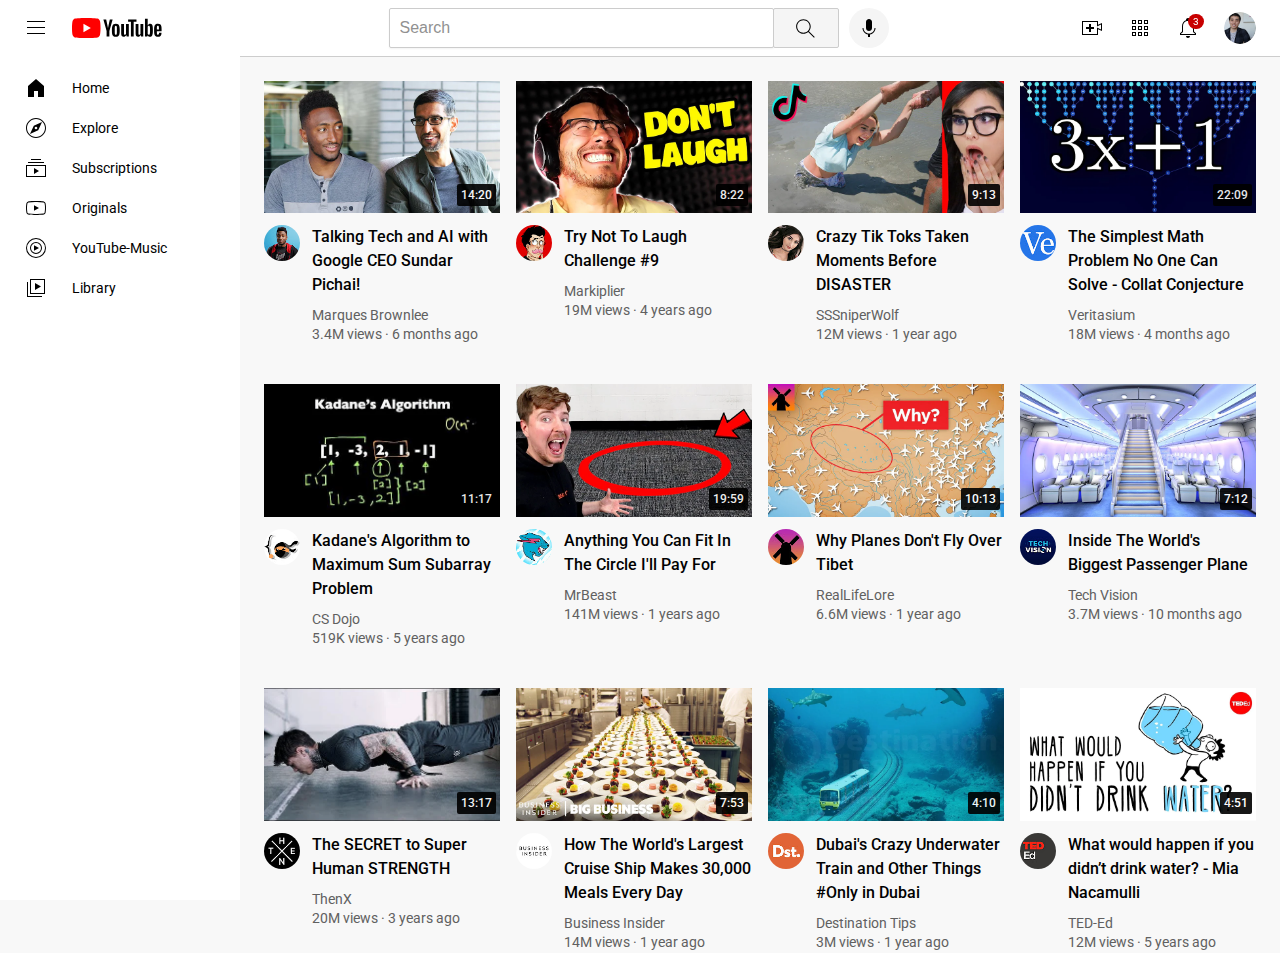
<file: index.html>
<!DOCTYPE html>
<html>
    <head>
        
        <title>
            Youtube.Com Clone
        </title>

        <link rel="preconnect" href="https://fonts.googleapis.com">
        <link rel="preconnect" href="https://fonts.gstatic.com" crossorigin>
        <link href="https://fonts.googleapis.com/css2?family=Roboto:wght@400;500;700&display=swap" rel="stylesheet">
        
        <link rel="stylesheet" href="styles/general.css">
        <link rel="stylesheet" href="styles/header.css">
        <link rel="stylesheet" href="styles/sidebar.css">
        <link rel="stylesheet" href="styles/video.css">


    </head>
    <body>

        <header class="header">
           
            <div class="left-section">
                <img class="hamburger-menu" src="images/icons/hamburger-menu.svg">
                <img class="youtube-logo" src="images/icons/youtube-logo.svg">
            </div>
           
            <div class="middle-section">
                <input class="search-bar" type="text" placeholder="Search" >
                <button class="search-button">
                    <img class="search-icon" src="images/icons/search.svg">
                    <div class="tooltip">
                        Search
                    </div>
                </button>
                <button class="voice-search-button">
                    <img class="voice-search-icon" src="images/icons/voice-search-icon.svg">
                    <div class="tooltip">
                        Search with your voice
                    </div>
                </button>               
            </div>
           
            <div class="right-section">
                <div class="upload-icon-container">
                    <img class="upload-icon" src="images/icons/upload.svg">
                    <div class="tooltip">
                        Create
                    </div>
                </div>
                <div class="youtube-apps-icon-container">
                    <img class="youtube-apps-icon" src="images/icons/youtube-apps.svg">
                    <div class="tooltip">
                        YouTube apps
                    </div>
                </div>              
                
                <div class="notifications-icon-container">
                    <img class="notifications-icon" src="images/icons/notifications.svg">
                    <div class="notifications-number">
                        3
                    </div>
                    <div class="tooltip">
                        Notifications
                    </div>
                </div> 
                <img class="my-channel-picture" src="images/channels/my-channel.jpeg">
            </div>

        </header>
        
       <nav class="sidebar">
            <div class="sidebar-link">
                <img src="images/icons/home.svg">
                <div>
                    Home
                </div>
            </div>
            <div class="sidebar-link">
                <img src="images/icons/explore.svg">
                <div>
                    Explore
                </div>
            </div>
            <div class="sidebar-link">
                <img src="images/icons/subscriptions.svg">
                <div>
                    Subscriptions
                </div>
            </div>
            <div class="sidebar-link">
                <img src="images/icons/originals.svg">
                <div>
                    Originals
                </div>
            </div>
            <div class="sidebar-link">
                <img src="images/icons/youtube-music.svg">
                <div>
                    YouTube-Music
                </div>
            </div>
            <div class="sidebar-link">
                <img src="images/icons/library.svg">
                <div>
                    Library
                </div>
            </div>
        </nav>

        <main>
            <section class="video-grid">
           
                <div class="video-preview">
                    <div class="thumbnail-row">
                        <a href="https://www.youtube.com/watch?v=n2RNcPRtAiY" class="video-title-link">
                            <img class="thumbnail" src="images/thumbnails/thumbnail-1.webp">
                        </a>                  
                        <div class="video-time">
                            14:20
                        </div>
                    </div>
                    <div class="video-details">
                        <div class="channel-picture">
                            <a href="https://www.youtube.com/c/mkbhd">
                                <img class="profile-picture" src="images/channels/channel-1.jpeg">
                            </a>
                            <div class="channel-tooltip">
                                <img class="channel-tooltip-picture" src="images/channels/channel-1.jpeg">
                                <div>
                                    <p class="channel-tooltip-name">
                                        Marques Brownlee 
                                    </p>
                                    <p class="channel-tooltip-stats">
                                        19.5M subscribers
                                    </p>
                                </div>
                            </div>
                        </div>
                        <div class="video-info">
                            <a href="https://www.youtube.com/watch?v=n2RNcPRtAiY" class="video-title-link">
                                <p class="video-title">
                                    Talking Tech and AI with Google CEO Sundar Pichai!
                                </p>
                            </a>
                            <a href="https://www.youtube.com/c/mkbhd" class="video-title-link">
                                <p class="video-creator">
                                    Marques Brownlee 
                                </p>
                            </a>  
                            <p class="video-stats">
                                3.4M views &middot; 6 months ago
                            </p> 
                        </div>
                    </diV>
                </div>  
                
                <div class="video-preview">
                    <div class="thumbnail-row">
                        <a href="https://www.youtube.com/watch?v=mP0RAo9SKZk" class="video-title-link">
                            <img class="thumbnail" src="images/thumbnails/thumbnail-2.webp">
                        </a>           
                        <div class="video-time">
                            8:22
                        </div>
                    </div>
                    <div class="video-details">
                        <div class="channel-picture">
                            <a href="https://www.youtube.com/c/markiplier">
                                <img class="profile-picture" src="images/channels/channel-2.jpeg">
                            </a>
                            <div class="channel-tooltip">
                                <img class="channel-tooltip-picture" src="images/channels/channel-2.jpeg">
                                <div>
                                    <p class="channel-tooltip-name">
                                        Markiplier 
                                    </p>
                                    <p class="channel-tooltip-stats">
                                        37M subscribers
                                    </p>
                                </div>
                            </div>
                        </div>
                        <div class="video-info">
                            <a href="https://www.youtube.com/watch?v=mP0RAo9SKZk" class="video-title-link">
                                <p class="video-title">
                                    Try Not To Laugh Challenge #9
                                </p>
                            </a>  
                            <a href="https://www.youtube.com/c/markiplier" class="video-title-link">
                                <p class="video-creator">
                                    Markiplier 
                                </p>
                            </a>                      
                            <p class="video-stats">
                                19M views &middot; 4 years ago
                            </p> 
                        </div>
                    </div> 
                </div>
    
                <div class="video-preview">
                    <div class="thumbnail-row">
                        <a href="https://www.youtube.com/watch?v=FgjPQQeTh1w" class="video-title-link">
                            <img class="thumbnail" src="images/thumbnails/thumbnail-3.webp">
                        </a>
                        <div class="video-time">
                            9:13
                        </div>
                    </div>  
                    <div class="video-details">
                        <div class="channel-picture">
                            <a href="https://www.youtube.com/user/SSSniperWolf">
                                <img class="profile-picture" src="images/channels/channel-3.jpeg">
                            </a>
                            <div class="channel-tooltip">
                                <img class="channel-tooltip-picture" src="images/channels/channel-3.jpeg">
                                <div>
                                    <p class="channel-tooltip-name">
                                        SSSniperWolf 
                                    </p>
                                    <p class="channel-tooltip-stats">
                                        34.6M subscribers
                                    </p>
                                </div>
                            </div>
                        </div>
                        <div class="video-info">
                            <a href="https://www.youtube.com/watch?v=FgjPQQeTh1w" class="video-title-link">
                                <p class="video-title">
                                    Crazy Tik Toks Taken Moments Before DISASTER 
                                </p>
                            </a>     
                            <a href="https://www.youtube.com/user/SSSniperWolf" class="video-title-link">
                                <p class="video-creator">
                                    SSSniperWolf
                                </p>
                            </a>                    
                            <p class="video-stats">
                                12M views &middot; 1 year ago
                            </p> 
                        </div>
                    </diV>
                </div>  
                
                <div class="video-preview">
                    <div class="thumbnail-row">
                        <a href="https://www.youtube.com/watch?v=094y1Z2wpJg" class="video-title-link">
                        <img class="thumbnail" src="images/thumbnails/thumbnail-4.webp">
                        </a>
                        <div class="video-time">
                            22:09
                        </div>
                    </div>
                    <div class="video-details">
                        <div class="channel-picture">
                            <a href="https://www.youtube.com/c/veritasium">
                            <img class="profile-picture" src="images/channels/channel-4.jpeg">
                            </a>
                            <div class="channel-tooltip">
                                <img class="channel-tooltip-picture" src="images/channels/channel-4.jpeg">
                                <div>
                                    <p class="channel-tooltip-name">
                                        Veritasium 
                                    </p>
                                    <p class="channel-tooltip-stats">
                                        16.1M subscribers
                                    </p>
                                </div>
                            </div>
                        </div>
                        <div class="video-info">
                            <a href="https://www.youtube.com/watch?v=094y1Z2wpJg" class="video-title-link">
                                <p class="video-title">
                                    The Simplest Math Problem No One Can Solve - Collat Conjecture
                                </p>
                            </a>  
                            <a href="https://www.youtube.com/c/veritasium" class="video-title-link">
                                <p class="video-creator">
                                    Veritasium 
                                </p>
                            </a>                      
                            <p class="video-stats">
                                18M views &middot; 4 months ago
                            </p> 
                        </div>
                    </div> 
                </div>
    
                <div class="video-preview">
                    <div class="thumbnail-row">
                        <a href="https://www.youtube.com/watch?v=86CQq3pKSUw" class="video-title-link">
                            <img class="thumbnail" src="images/thumbnails/thumbnail-5.webp">  
                        </a>   
                        <div class="video-time">
                            11:17
                        </div>
                    </div>
                    <div class="video-details">
                        <div class="channel-picture">
                            <a href="https://www.youtube.com/c/CSDojo">
                            <img class="profile-picture" src="images/channels/channel-5.jpeg">
                            </a>
                            <div class="channel-tooltip">
                                <img class="channel-tooltip-picture" src="images/channels/channel-5.jpeg">
                                <div>
                                    <p class="channel-tooltip-name">
                                        CS Dojo 
                                    </p>
                                    <p class="channel-tooltip-stats">
                                        1.94M subscribers
                                    </p>
                                </div>
                            </div>
                        </div>
                        <div class="video-info">
                            <a href="https://www.youtube.com/watch?v=86CQq3pKSUw" class="video-title-link">
                                <p class="video-title">
                                    Kadane's Algorithm to Maximum Sum Subarray Problem
                                </p>
                            </a> 
                            <a href="https://www.youtube.com/c/CSDojo" class="video-title-link">
                                <p class="video-creator">
                                    CS Dojo 
                                </p>
                            </a>                          
                            <p class="video-stats">
                                519K views &middot; 5 years ago
                            </p> 
                        </div>
                    </diV>
                </div>  
                
                <div class="video-preview">
                    <div class="thumbnail-row">
                        <a href="https://www.youtube.com/watch?v=yXWw0_UfSFg" class="video-title-link">
                            <img class="thumbnail" src="images/thumbnails/thumbnail-6.webp">
                        </a>            
                        <div class="video-time">
                            19:59
                        </div>
                    </div>
                    <div class="video-details">
                        <div class="channel-picture">
                            <a href="https://www.youtube.com/channel/UCX6OQ3DkcsbYNE6H8uQQuVA">
                            <img class="profile-picture" src="images/channels/channel-6.jpeg">
                            </a>
                            <div class="channel-tooltip">
                                <img class="channel-tooltip-picture" src="images/channels/channel-6.jpeg">
                                <div>
                                    <p class="channel-tooltip-name">
                                        MrBeast
                                    </p>
                                    <p class="channel-tooltip-stats">
                                        316M subscribers
                                    </p>
                                </div>
                            </div>
                        </div>
                        <div class="video-info">
                            <a href="https://www.youtube.com/watch?v=yXWw0_UfSFg" class="video-title-link">
                                <p class="video-title">
                                    Anything You Can Fit In The Circle I'll Pay For
                                </p>
                            </a>   
                            <a href="https://www.youtube.com/channel/UCX6OQ3DkcsbYNE6H8uQQuVA" class="video-title-link">
                                <p class="video-creator">
                                    MrBeast 
                                </p>
                            </a>                      
                            <p class="video-stats">
                                141M views &middot; 1 years ago
                            </p> 
                        </div>
                    </div> 
                </div>

                <div class="video-preview">
                    <div class="thumbnail-row">
                        <a href="https://www.youtube.com/watch?v=fNVa1qMbF9Y">
                            <img class="thumbnail" src="images/thumbnails/thumbnail-7.webp">
                        </a>
                        <div class="video-time">
                            10:13
                        </div>
                    </div>
                    <div class="video-details">
                        <div class="channel-picture">
                            <a href="https://www.youtube.com/channel/UCP5tjEmvPItGyLhmjdwP7Ww">
                                <img class="profile-picture" src="images/channels/channel-7.jpeg">
                            </a>
                            <div class="channel-tooltip">
                                <img class="channel-tooltip-picture" src="images/channels/channel-7.jpeg">
                                <div>
                                    <p class="channel-tooltip-name">
                                        RealLifeLore
                                    </p>
                                    <p class="channel-tooltip-stats">
                                        7.58M subscribers
                                    </p>
                                </div>
                            </div>
                        </div>
                        <div class="video-info">
                            <a class="video-title-link" href="https://www.youtube.com/watch?v=fNVa1qMbF9Y">
                                <p class="video-title">
                                    Why Planes Don't Fly Over Tibet
                                </p>
                            </a>
                            <a class="video-title-link" href="https://www.youtube.com/channel/UCP5tjEmvPItGyLhmjdwP7Ww">
                                <div class="video-creator">
                                    RealLifeLore
                                </div>
                            </a> 
                            <div class="video-stats">
                                6.6M views &middot; 1 year ago 
                            </div>
                        </div>
                    </div>
                </div>

                <div class="video-preview">
                    <div class="thumbnail-row">
                        <a href="https://www.youtube.com/watch?v=lFm4EM1juls" class="video-title-link">
                            <img class="thumbnail" src="images/thumbnails/thumbnail-8.webp">
                        </a>                  
                        <div class="video-time">
                            7:12
                        </div>
                    </div>
                    <div class="video-details">
                        <div class="channel-picture">
                            <a href="https://www.youtube.com/channel/UCHAK6CyegY22Zj2GWrcaIxg">
                                <img class="profile-picture" src="images/channels/channel-8.jpeg">
                            </a>
                            <div class="channel-tooltip">
                                <img class="channel-tooltip-picture" src="images/channels/channel-8.jpeg">
                                <div>
                                    <p class="channel-tooltip-name">
                                        Tech Vision 
                                    </p>
                                    <p class="channel-tooltip-stats">
                                        838K subscribers
                                    </p>
                                </div>
                            </div>
                        </div>
                        <div class="video-info">
                            <a href="https://www.youtube.com/watch?v=lFm4EM1juls" class="video-title-link">
                                <p class="video-title">
                                    Inside The World's Biggest Passenger Plane
                                </p>
                            </a>
                            <a href="https://www.youtube.com/channel/UCHAK6CyegY22Zj2GWrcaIxg" class="video-title-link">
                                <p class="video-creator">
                                    Tech Vision 
                                </p>
                            </a>
                            <p class="video-stats">
                                3.7M views &middot; 10 months ago
                            </p> 
                        </div>
                    </diV>
                </div>  

                <div class="video-preview">
                    <div class="thumbnail-row">
                        <a href="https://www.youtube.com/watch?v=ixmxOlcrlUc" class="video-title-link">
                            <img class="thumbnail" src="images/thumbnails/thumbnail-9.webp">
                        </a>                  
                        <div class="video-time">
                            13:17
                        </div>
                    </div>
                    <div class="video-details">
                        <div class="channel-picture">
                            <a href="https://www.youtube.com/c/OFFICIALTHENXSTUDIOS">
                                <img class="profile-picture" src="images/channels/channel-9.jpeg">
                            </a>
                            <div class="channel-tooltip">
                                <img class="channel-tooltip-picture" src="images/channels/channel-9.jpeg">
                                <div>
                                    <p class="channel-tooltip-name">
                                        ThenX 
                                    </p>
                                    <p class="channel-tooltip-stats">
                                        19.5M subscribers
                                    </p>
                                </div>
                            </div>
                        </div>
                        <div class="video-info">
                            <a href="https://www.youtube.com/watch?v=ixmxOlcrlUc" class="video-title-link">
                                <p class="video-title">
                                    The SECRET to Super Human STRENGTH
                                </p>
                            </a>
                            <a href="https://www.youtube.com/c/OFFICIALTHENXSTUDIOS" class="video-title-link">
                                <p class="video-creator">
                                    ThenX 
                                </p>
                            </a>
                            <p class="video-stats">
                                20M views &middot; 3 years ago
                            </p> 
                        </div>
                    </diV>
                </div>  

                <div class="video-preview">
                    <div class="thumbnail-row">
                        <a href="https://www.youtube.com/watch?v=R2vXbFp5C9o" class="video-title-link">
                            <img class="thumbnail" src="images/thumbnails/thumbnail-10.webp">
                        </a>                  
                        <div class="video-time">
                            7:53
                        </div>
                    </div>
                    <div class="video-details">
                        <div class="channel-picture">
                            <a href="https://www.youtube.com/user/businessinsider">
                                <img class="profile-picture" src="images/channels/channel-10.jpeg">
                            </a>
                            <div class="channel-tooltip">
                                <img class="channel-tooltip-picture" src="images/channels/channel-10.jpeg">
                                <div>
                                    <p class="channel-tooltip-name">
                                        Business Insider 
                                    </p>
                                    <p class="channel-tooltip-stats">
                                        9.54M subscribers
                                    </p>
                                </div>
                            </div>
                        </div>
                        <div class="video-info">
                            <a href="https://www.youtube.com/watch?v=R2vXbFp5C9o" class="video-title-link">
                                <p class="video-title">
                                    How The World's Largest Cruise Ship Makes 30,000 Meals Every Day
                                </p>
                            </a>
                            <a href="https://www.youtube.com/user/businessinsider" class="video-title-link">
                                <p class="video-creator">
                                    Business Insider 
                                </p>
                            </a>
                            <p class="video-stats">
                                14M views &middot; 1 year ago
                            </p> 
                        </div>
                    </diV>
                </div>  

                <div class="video-preview">
                    <div class="thumbnail-row">
                        <a href="https://www.youtube.com/watch?v=0nZuYyXET3s" class="video-title-link">
                            <img class="thumbnail" src="images/thumbnails/thumbnail-11.webp">
                        </a>                  
                        <div class="video-time">
                            4:10
                        </div>
                    </div>
                    <div class="video-details">
                        <div class="channel-picture">
                            <a href="https://www.youtube.com/c/Destinationtips">
                                <img class="profile-picture" src="images/channels/channel-11.jpeg">
                            </a>
                            <div class="channel-tooltip">
                                <img class="channel-tooltip-picture" src="images/channels/channel-11.jpeg">
                                <div>
                                    <p class="channel-tooltip-name">
                                        Destination Tips 
                                    </p>
                                    <p class="channel-tooltip-stats">
                                        282K subscribers
                                    </p>
                                </div>
                            </div>
                        </div>
                        <div class="video-info">
                            <a href="https://www.youtube.com/watch?v=0nZuYyXET3s" class="video-title-link">
                                <p class="video-title">
                                    Dubai's Crazy Underwater Train and Other Things #Only in Dubai
                                </p>
                            </a>
                            <a href="https://www.youtube.com/c/Destinationtips" class="video-title-link">
                                <p class="video-creator">
                                    Destination Tips
                                </p>
                            </a>    
                            <p class="video-stats">
                                3M views &middot; 1 year ago
                            </p> 
                        </div>
                    </diV>
                </div>  

                <div class="video-preview">
                    <div class="thumbnail-row">
                        <a href="https://www.youtube.com/watch?v=9iMGFqMmUFs" class="video-title-link">
                            <img class="thumbnail" src="images/thumbnails/thumbnail-12.webp">
                        </a>                  
                        <div class="video-time">
                            4:51
                        </div>
                    </div>
                    <div class="video-details">
                        <div class="channel-picture">
                            <a href="https://www.youtube.com/teded">
                                <img class="profile-picture" src="images/channels/channel-12.jpeg">
                            </a>
                            <div class="channel-tooltip">
                                <img class="channel-tooltip-picture" src="images/channels/channel-12.jpeg">
                                <div>
                                    <p class="channel-tooltip-name">
                                        TED-Ed 
                                    </p>
                                    <p class="channel-tooltip-stats">
                                        20.4M subscribers
                                    </p>
                                </div>
                            </div>
                        </div>
                        <div class="video-info">
                            <a href="https://www.youtube.com/watch?v=9iMGFqMmUFs" class="video-title-link">
                                <p class="video-title">
                                    What would happen if you didn’t drink water? - Mia Nacamulli
                                </p>
                            </a>
                            <a href="https://www.youtube.com/teded" class="video-title-link">
                                <p class="video-creator">
                                    TED-Ed 
                                </p>
                            </a>
                            <p class="video-stats">
                                12M views &middot; 5 years ago
                            </p> 
                        </div>
                    </diV>
                </div>  
    
            </section>
        </main>
        
    </body>
</html>
</file>
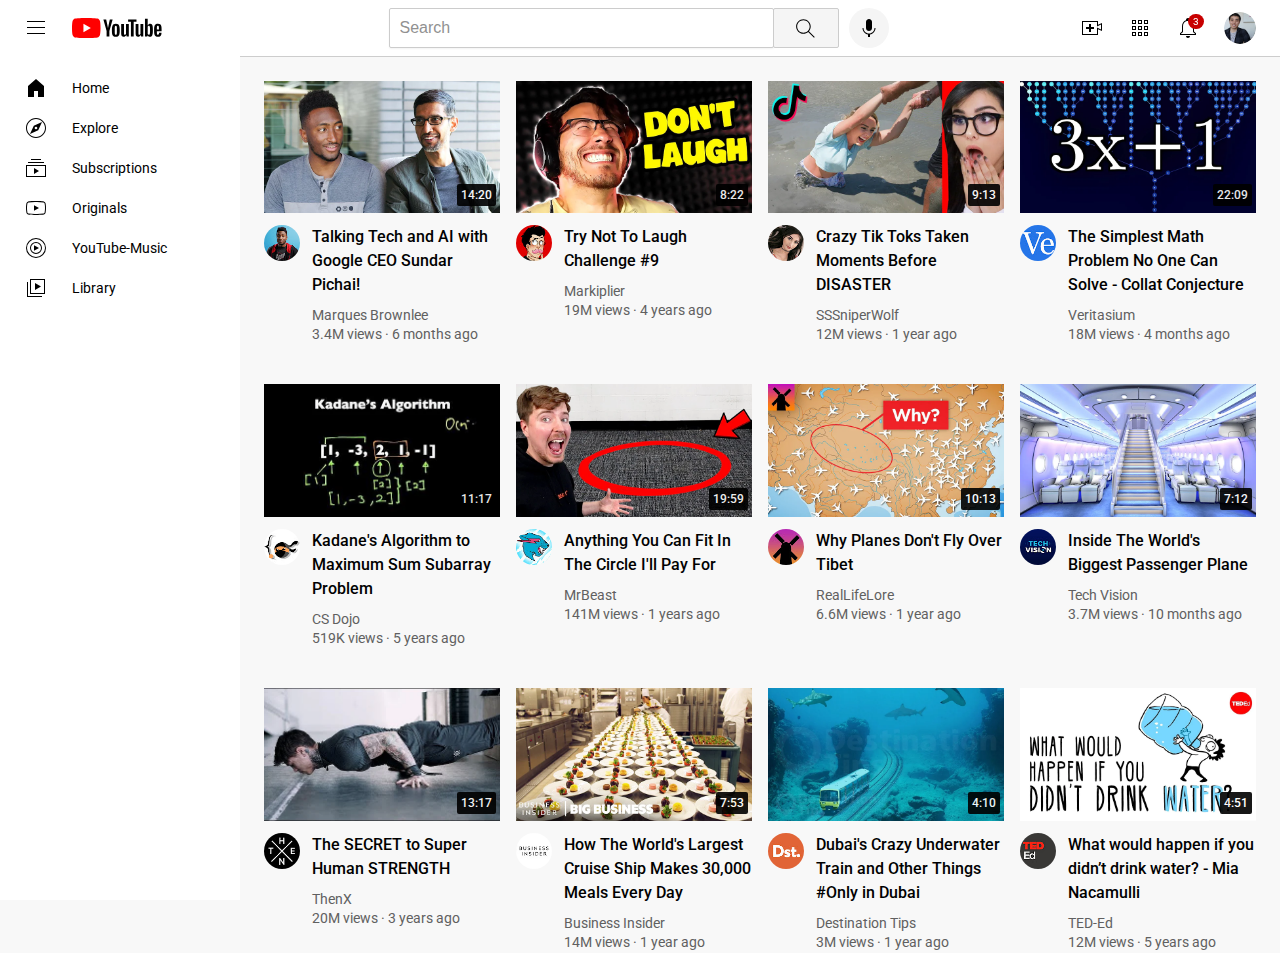
<file: Youtube.html>
<!DOCTYPE html>
<html>
    <head>
        
        <title>
            Youtube.Com Clone
        </title>

        <link rel="preconnect" href="https://fonts.googleapis.com">
        <link rel="preconnect" href="https://fonts.gstatic.com" crossorigin>
        <link href="https://fonts.googleapis.com/css2?family=Roboto:wght@400;500;700&display=swap" rel="stylesheet">
        
        <link rel="stylesheet" href="styles/general.css">
        <link rel="stylesheet" href="styles/header.css">
        <link rel="stylesheet" href="styles/sidebar.css">
        <link rel="stylesheet" href="styles/video.css">


    </head>
    <body>

        <header class="header">
           
            <div class="left-section">
                <img class="hamburger-menu" src="images/icons/hamburger-menu.svg">
                <img class="youtube-logo" src="images/icons/youtube-logo.svg">
            </div>
           
            <div class="middle-section">
                <input class="search-bar" type="text" placeholder="Search" >
                <button class="search-button">
                    <img class="search-icon" src="images/icons/search.svg">
                    <div class="tooltip">
                        Search
                    </div>
                </button>
                <button class="voice-search-button">
                    <img class="voice-search-icon" src="images/icons/voice-search-icon.svg">
                    <div class="tooltip">
                        Search with your voice
                    </div>
                </button>               
            </div>
           
            <div class="right-section">
                <div class="upload-icon-container">
                    <img class="upload-icon" src="images/icons/upload.svg">
                    <div class="tooltip">
                        Create
                    </div>
                </div>
                <div class="youtube-apps-icon-container">
                    <img class="youtube-apps-icon" src="images/icons/youtube-apps.svg">
                    <div class="tooltip">
                        YouTube apps
                    </div>
                </div>              
                
                <div class="notifications-icon-container">
                    <img class="notifications-icon" src="images/icons/notifications.svg">
                    <div class="notifications-number">
                        3
                    </div>
                    <div class="tooltip">
                        Notifications
                    </div>
                </div> 
                <img class="my-channel-picture" src="images/channels/my-channel.jpeg">
            </div>

        </header>
        
       <nav class="sidebar">
            <div class="sidebar-link">
                <img src="images/icons/home.svg">
                <div>
                    Home
                </div>
            </div>
            <div class="sidebar-link">
                <img src="images/icons/explore.svg">
                <div>
                    Explore
                </div>
            </div>
            <div class="sidebar-link">
                <img src="images/icons/subscriptions.svg">
                <div>
                    Subscriptions
                </div>
            </div>
            <div class="sidebar-link">
                <img src="images/icons/originals.svg">
                <div>
                    Originals
                </div>
            </div>
            <div class="sidebar-link">
                <img src="images/icons/youtube-music.svg">
                <div>
                    YouTube-Music
                </div>
            </div>
            <div class="sidebar-link">
                <img src="images/icons/library.svg">
                <div>
                    Library
                </div>
            </div>
        </nav>

        <main>
            <section class="video-grid">
           
                <div class="video-preview">
                    <div class="thumbnail-row">
                        <a href="https://www.youtube.com/watch?v=n2RNcPRtAiY" class="video-title-link">
                            <img class="thumbnail" src="images/thumbnails/thumbnail-1.webp">
                        </a>                  
                        <div class="video-time">
                            14:20
                        </div>
                    </div>
                    <div class="video-details">
                        <div class="channel-picture">
                            <a href="https://www.youtube.com/c/mkbhd">
                                <img class="profile-picture" src="images/channels/channel-1.jpeg">
                            </a>
                            <div class="channel-tooltip">
                                <img class="channel-tooltip-picture" src="images/channels/channel-1.jpeg">
                                <div>
                                    <p class="channel-tooltip-name">
                                        Marques Brownlee 
                                    </p>
                                    <p class="channel-tooltip-stats">
                                        19.5M subscribers
                                    </p>
                                </div>
                            </div>
                        </div>
                        <div class="video-info">
                            <a href="https://www.youtube.com/watch?v=n2RNcPRtAiY" class="video-title-link">
                                <p class="video-title">
                                    Talking Tech and AI with Google CEO Sundar Pichai!
                                </p>
                            </a>
                            <a href="https://www.youtube.com/c/mkbhd" class="video-title-link">
                                <p class="video-creator">
                                    Marques Brownlee 
                                </p>
                            </a>  
                            <p class="video-stats">
                                3.4M views &middot; 6 months ago
                            </p> 
                        </div>
                    </diV>
                </div>  
                
                <div class="video-preview">
                    <div class="thumbnail-row">
                        <a href="https://www.youtube.com/watch?v=mP0RAo9SKZk" class="video-title-link">
                            <img class="thumbnail" src="images/thumbnails/thumbnail-2.webp">
                        </a>           
                        <div class="video-time">
                            8:22
                        </div>
                    </div>
                    <div class="video-details">
                        <div class="channel-picture">
                            <a href="https://www.youtube.com/c/markiplier">
                                <img class="profile-picture" src="images/channels/channel-2.jpeg">
                            </a>
                            <div class="channel-tooltip">
                                <img class="channel-tooltip-picture" src="images/channels/channel-2.jpeg">
                                <div>
                                    <p class="channel-tooltip-name">
                                        Markiplier 
                                    </p>
                                    <p class="channel-tooltip-stats">
                                        37M subscribers
                                    </p>
                                </div>
                            </div>
                        </div>
                        <div class="video-info">
                            <a href="https://www.youtube.com/watch?v=mP0RAo9SKZk" class="video-title-link">
                                <p class="video-title">
                                    Try Not To Laugh Challenge #9
                                </p>
                            </a>  
                            <a href="https://www.youtube.com/c/markiplier" class="video-title-link">
                                <p class="video-creator">
                                    Markiplier 
                                </p>
                            </a>                      
                            <p class="video-stats">
                                19M views &middot; 4 years ago
                            </p> 
                        </div>
                    </div> 
                </div>
    
                <div class="video-preview">
                    <div class="thumbnail-row">
                        <a href="https://www.youtube.com/watch?v=FgjPQQeTh1w" class="video-title-link">
                            <img class="thumbnail" src="images/thumbnails/thumbnail-3.webp">
                        </a>
                        <div class="video-time">
                            9:13
                        </div>
                    </div>  
                    <div class="video-details">
                        <div class="channel-picture">
                            <a href="https://www.youtube.com/user/SSSniperWolf">
                                <img class="profile-picture" src="images/channels/channel-3.jpeg">
                            </a>
                            <div class="channel-tooltip">
                                <img class="channel-tooltip-picture" src="images/channels/channel-3.jpeg">
                                <div>
                                    <p class="channel-tooltip-name">
                                        SSSniperWolf 
                                    </p>
                                    <p class="channel-tooltip-stats">
                                        34.6M subscribers
                                    </p>
                                </div>
                            </div>
                        </div>
                        <div class="video-info">
                            <a href="https://www.youtube.com/watch?v=FgjPQQeTh1w" class="video-title-link">
                                <p class="video-title">
                                    Crazy Tik Toks Taken Moments Before DISASTER 
                                </p>
                            </a>     
                            <a href="https://www.youtube.com/user/SSSniperWolf" class="video-title-link">
                                <p class="video-creator">
                                    SSSniperWolf
                                </p>
                            </a>                    
                            <p class="video-stats">
                                12M views &middot; 1 year ago
                            </p> 
                        </div>
                    </diV>
                </div>  
                
                <div class="video-preview">
                    <div class="thumbnail-row">
                        <a href="https://www.youtube.com/watch?v=094y1Z2wpJg" class="video-title-link">
                        <img class="thumbnail" src="images/thumbnails/thumbnail-4.webp">
                        </a>
                        <div class="video-time">
                            22:09
                        </div>
                    </div>
                    <div class="video-details">
                        <div class="channel-picture">
                            <a href="https://www.youtube.com/c/veritasium">
                            <img class="profile-picture" src="images/channels/channel-4.jpeg">
                            </a>
                            <div class="channel-tooltip">
                                <img class="channel-tooltip-picture" src="images/channels/channel-4.jpeg">
                                <div>
                                    <p class="channel-tooltip-name">
                                        Veritasium 
                                    </p>
                                    <p class="channel-tooltip-stats">
                                        16.1M subscribers
                                    </p>
                                </div>
                            </div>
                        </div>
                        <div class="video-info">
                            <a href="https://www.youtube.com/watch?v=094y1Z2wpJg" class="video-title-link">
                                <p class="video-title">
                                    The Simplest Math Problem No One Can Solve - Collat Conjecture
                                </p>
                            </a>  
                            <a href="https://www.youtube.com/c/veritasium" class="video-title-link">
                                <p class="video-creator">
                                    Veritasium 
                                </p>
                            </a>                      
                            <p class="video-stats">
                                18M views &middot; 4 months ago
                            </p> 
                        </div>
                    </div> 
                </div>
    
                <div class="video-preview">
                    <div class="thumbnail-row">
                        <a href="https://www.youtube.com/watch?v=86CQq3pKSUw" class="video-title-link">
                            <img class="thumbnail" src="images/thumbnails/thumbnail-5.webp">  
                        </a>   
                        <div class="video-time">
                            11:17
                        </div>
                    </div>
                    <div class="video-details">
                        <div class="channel-picture">
                            <a href="https://www.youtube.com/c/CSDojo">
                            <img class="profile-picture" src="images/channels/channel-5.jpeg">
                            </a>
                            <div class="channel-tooltip">
                                <img class="channel-tooltip-picture" src="images/channels/channel-5.jpeg">
                                <div>
                                    <p class="channel-tooltip-name">
                                        CS Dojo 
                                    </p>
                                    <p class="channel-tooltip-stats">
                                        1.94M subscribers
                                    </p>
                                </div>
                            </div>
                        </div>
                        <div class="video-info">
                            <a href="https://www.youtube.com/watch?v=86CQq3pKSUw" class="video-title-link">
                                <p class="video-title">
                                    Kadane's Algorithm to Maximum Sum Subarray Problem
                                </p>
                            </a> 
                            <a href="https://www.youtube.com/c/CSDojo" class="video-title-link">
                                <p class="video-creator">
                                    CS Dojo 
                                </p>
                            </a>                          
                            <p class="video-stats">
                                519K views &middot; 5 years ago
                            </p> 
                        </div>
                    </diV>
                </div>  
                
                <div class="video-preview">
                    <div class="thumbnail-row">
                        <a href="https://www.youtube.com/watch?v=yXWw0_UfSFg" class="video-title-link">
                            <img class="thumbnail" src="images/thumbnails/thumbnail-6.webp">
                        </a>            
                        <div class="video-time">
                            19:59
                        </div>
                    </div>
                    <div class="video-details">
                        <div class="channel-picture">
                            <a href="https://www.youtube.com/channel/UCX6OQ3DkcsbYNE6H8uQQuVA">
                            <img class="profile-picture" src="images/channels/channel-6.jpeg">
                            </a>
                            <div class="channel-tooltip">
                                <img class="channel-tooltip-picture" src="images/channels/channel-6.jpeg">
                                <div>
                                    <p class="channel-tooltip-name">
                                        MrBeast
                                    </p>
                                    <p class="channel-tooltip-stats">
                                        316M subscribers
                                    </p>
                                </div>
                            </div>
                        </div>
                        <div class="video-info">
                            <a href="https://www.youtube.com/watch?v=yXWw0_UfSFg" class="video-title-link">
                                <p class="video-title">
                                    Anything You Can Fit In The Circle I'll Pay For
                                </p>
                            </a>   
                            <a href="https://www.youtube.com/channel/UCX6OQ3DkcsbYNE6H8uQQuVA" class="video-title-link">
                                <p class="video-creator">
                                    MrBeast 
                                </p>
                            </a>                      
                            <p class="video-stats">
                                141M views &middot; 1 years ago
                            </p> 
                        </div>
                    </div> 
                </div>

                <div class="video-preview">
                    <div class="thumbnail-row">
                        <a href="https://www.youtube.com/watch?v=fNVa1qMbF9Y">
                            <img class="thumbnail" src="images/thumbnails/thumbnail-7.webp">
                        </a>
                        <div class="video-time">
                            10:13
                        </div>
                    </div>
                    <div class="video-details">
                        <div class="channel-picture">
                            <a href="https://www.youtube.com/channel/UCP5tjEmvPItGyLhmjdwP7Ww">
                                <img class="profile-picture" src="images/channels/channel-7.jpeg">
                            </a>
                            <div class="channel-tooltip">
                                <img class="channel-tooltip-picture" src="images/channels/channel-7.jpeg">
                                <div>
                                    <p class="channel-tooltip-name">
                                        RealLifeLore
                                    </p>
                                    <p class="channel-tooltip-stats">
                                        7.58M subscribers
                                    </p>
                                </div>
                            </div>
                        </div>
                        <div class="video-info">
                            <a class="video-title-link" href="https://www.youtube.com/watch?v=fNVa1qMbF9Y">
                                <p class="video-title">
                                    Why Planes Don't Fly Over Tibet
                                </p>
                            </a>
                            <a class="video-title-link" href="https://www.youtube.com/channel/UCP5tjEmvPItGyLhmjdwP7Ww">
                                <div class="video-creator">
                                    RealLifeLore
                                </div>
                            </a> 
                            <div class="video-stats">
                                6.6M views &middot; 1 year ago 
                            </div>
                        </div>
                    </div>
                </div>

                <div class="video-preview">
                    <div class="thumbnail-row">
                        <a href="https://www.youtube.com/watch?v=lFm4EM1juls" class="video-title-link">
                            <img class="thumbnail" src="images/thumbnails/thumbnail-8.webp">
                        </a>                  
                        <div class="video-time">
                            7:12
                        </div>
                    </div>
                    <div class="video-details">
                        <div class="channel-picture">
                            <a href="https://www.youtube.com/channel/UCHAK6CyegY22Zj2GWrcaIxg">
                                <img class="profile-picture" src="images/channels/channel-8.jpeg">
                            </a>
                            <div class="channel-tooltip">
                                <img class="channel-tooltip-picture" src="images/channels/channel-8.jpeg">
                                <div>
                                    <p class="channel-tooltip-name">
                                        Tech Vision 
                                    </p>
                                    <p class="channel-tooltip-stats">
                                        838K subscribers
                                    </p>
                                </div>
                            </div>
                        </div>
                        <div class="video-info">
                            <a href="https://www.youtube.com/watch?v=lFm4EM1juls" class="video-title-link">
                                <p class="video-title">
                                    Inside The World's Biggest Passenger Plane
                                </p>
                            </a>
                            <a href="https://www.youtube.com/channel/UCHAK6CyegY22Zj2GWrcaIxg" class="video-title-link">
                                <p class="video-creator">
                                    Tech Vision 
                                </p>
                            </a>
                            <p class="video-stats">
                                3.7M views &middot; 10 months ago
                            </p> 
                        </div>
                    </diV>
                </div>  

                <div class="video-preview">
                    <div class="thumbnail-row">
                        <a href="https://www.youtube.com/watch?v=ixmxOlcrlUc" class="video-title-link">
                            <img class="thumbnail" src="images/thumbnails/thumbnail-9.webp">
                        </a>                  
                        <div class="video-time">
                            13:17
                        </div>
                    </div>
                    <div class="video-details">
                        <div class="channel-picture">
                            <a href="https://www.youtube.com/c/OFFICIALTHENXSTUDIOS">
                                <img class="profile-picture" src="images/channels/channel-9.jpeg">
                            </a>
                            <div class="channel-tooltip">
                                <img class="channel-tooltip-picture" src="images/channels/channel-9.jpeg">
                                <div>
                                    <p class="channel-tooltip-name">
                                        ThenX 
                                    </p>
                                    <p class="channel-tooltip-stats">
                                        19.5M subscribers
                                    </p>
                                </div>
                            </div>
                        </div>
                        <div class="video-info">
                            <a href="https://www.youtube.com/watch?v=ixmxOlcrlUc" class="video-title-link">
                                <p class="video-title">
                                    The SECRET to Super Human STRENGTH
                                </p>
                            </a>
                            <a href="https://www.youtube.com/c/OFFICIALTHENXSTUDIOS" class="video-title-link">
                                <p class="video-creator">
                                    ThenX 
                                </p>
                            </a>
                            <p class="video-stats">
                                20M views &middot; 3 years ago
                            </p> 
                        </div>
                    </diV>
                </div>  

                <div class="video-preview">
                    <div class="thumbnail-row">
                        <a href="https://www.youtube.com/watch?v=R2vXbFp5C9o" class="video-title-link">
                            <img class="thumbnail" src="images/thumbnails/thumbnail-10.webp">
                        </a>                  
                        <div class="video-time">
                            7:53
                        </div>
                    </div>
                    <div class="video-details">
                        <div class="channel-picture">
                            <a href="https://www.youtube.com/user/businessinsider">
                                <img class="profile-picture" src="images/channels/channel-10.jpeg">
                            </a>
                            <div class="channel-tooltip">
                                <img class="channel-tooltip-picture" src="images/channels/channel-10.jpeg">
                                <div>
                                    <p class="channel-tooltip-name">
                                        Business Insider 
                                    </p>
                                    <p class="channel-tooltip-stats">
                                        9.54M subscribers
                                    </p>
                                </div>
                            </div>
                        </div>
                        <div class="video-info">
                            <a href="https://www.youtube.com/watch?v=R2vXbFp5C9o" class="video-title-link">
                                <p class="video-title">
                                    How The World's Largest Cruise Ship Makes 30,000 Meals Every Day
                                </p>
                            </a>
                            <a href="https://www.youtube.com/user/businessinsider" class="video-title-link">
                                <p class="video-creator">
                                    Business Insider 
                                </p>
                            </a>
                            <p class="video-stats">
                                14M views &middot; 1 year ago
                            </p> 
                        </div>
                    </diV>
                </div>  

                <div class="video-preview">
                    <div class="thumbnail-row">
                        <a href="https://www.youtube.com/watch?v=0nZuYyXET3s" class="video-title-link">
                            <img class="thumbnail" src="images/thumbnails/thumbnail-11.webp">
                        </a>                  
                        <div class="video-time">
                            4:10
                        </div>
                    </div>
                    <div class="video-details">
                        <div class="channel-picture">
                            <a href="https://www.youtube.com/c/Destinationtips">
                                <img class="profile-picture" src="images/channels/channel-11.jpeg">
                            </a>
                            <div class="channel-tooltip">
                                <img class="channel-tooltip-picture" src="images/channels/channel-11.jpeg">
                                <div>
                                    <p class="channel-tooltip-name">
                                        Destination Tips 
                                    </p>
                                    <p class="channel-tooltip-stats">
                                        282K subscribers
                                    </p>
                                </div>
                            </div>
                        </div>
                        <div class="video-info">
                            <a href="https://www.youtube.com/watch?v=0nZuYyXET3s" class="video-title-link">
                                <p class="video-title">
                                    Dubai's Crazy Underwater Train and Other Things #Only in Dubai
                                </p>
                            </a>
                            <a href="https://www.youtube.com/c/Destinationtips" class="video-title-link">
                                <p class="video-creator">
                                    Destination Tips
                                </p>
                            </a>    
                            <p class="video-stats">
                                3M views &middot; 1 year ago
                            </p> 
                        </div>
                    </diV>
                </div>  

                <div class="video-preview">
                    <div class="thumbnail-row">
                        <a href="https://www.youtube.com/watch?v=9iMGFqMmUFs" class="video-title-link">
                            <img class="thumbnail" src="images/thumbnails/thumbnail-12.webp">
                        </a>                  
                        <div class="video-time">
                            4:51
                        </div>
                    </div>
                    <div class="video-details">
                        <div class="channel-picture">
                            <a href="https://www.youtube.com/teded">
                                <img class="profile-picture" src="images/channels/channel-12.jpeg">
                            </a>
                            <div class="channel-tooltip">
                                <img class="channel-tooltip-picture" src="images/channels/channel-12.jpeg">
                                <div>
                                    <p class="channel-tooltip-name">
                                        TED-Ed 
                                    </p>
                                    <p class="channel-tooltip-stats">
                                        20.4M subscribers
                                    </p>
                                </div>
                            </div>
                        </div>
                        <div class="video-info">
                            <a href="https://www.youtube.com/watch?v=9iMGFqMmUFs" class="video-title-link">
                                <p class="video-title">
                                    What would happen if you didn’t drink water? - Mia Nacamulli
                                </p>
                            </a>
                            <a href="https://www.youtube.com/teded" class="video-title-link">
                                <p class="video-creator">
                                    TED-Ed 
                                </p>
                            </a>
                            <p class="video-stats">
                                12M views &middot; 5 years ago
                            </p> 
                        </div>
                    </diV>
                </div>  
    
            </section>
        </main>
        
    </body>
</html>
</file>
<file: styles/general.css>
p{
    margin-top: 0px;
    margin-bottom: 0px;
}

body{
    font-family: Roboto,Arial;
    margin: 0px;
    padding-top: 81px;
    padding-left: 96px;
    padding-right: 24px;
    background-color: rgb(248,248,248);
}

@media (min-width:1201px){
    body{
        padding-left: 264px;
    }
}
</file>
<file: styles/header.css>
.header{
    height: 56px;
    display: flex;
    flex-direction: row;
    justify-content: space-between;
    background-color: white;
    position: fixed;
    top: 0px;
    left: 0px;
    right: 0px;
    border-bottom-width: 1px;
    border-bottom-style: solid;
    border-bottom-color: rgb(205, 205, 205);
    z-index: 100;
}

.left-section{
    display: flex;
    align-items: center;
}

.hamburger-menu{
    height: 24px;
    margin-left: 24px;
    margin-right: 24px;
}

.youtube-logo{
    height: 20px;
}

.middle-section{
    flex: 1;
    margin-left: 70px;
    margin-right: 35px;
    max-width: 500px;  
    display: flex;
    align-items: center;
}

.search-bar{
    flex: 1;
    height: 36px;
    padding-left: 10px;
    border-style: solid;
    border-width: 1px;
    border-color: rgb(204, 204, 204);
    border-radius: 2px;
    box-shadow: 0px 1px 2px rgba(0,0,0,0.05);
    font-size: 16px;
    width: 0px;
   
}

.search-bar::placeholder{
    color: rgb(145,145,145);
    font-size: 16px;
}

.search-button{
    border-style: solid;
    border-width: 1px;
    border-color: rgb(204, 204, 204);
    border-radius: 2px;    
    background-color: rgb(245, 245, 245);
    margin-left: -1px;
    height: 40px;
    width: 66px;
}

.search-icon{
    height: 25px;
}

.search-button,
.voice-search-button,
.upload-icon-container,
.youtube-apps-icon-container,
.notifications-icon-container{
    position: relative;
    display: flex;
    align-items: center;
    justify-content: center;
    cursor: pointer;
}

.search-button .tooltip,
.voice-search-button .tooltip,
.upload-icon-container .tooltip,
.youtube-apps-icon-container .tooltip,
.notifications-icon-container .tooltip{
    background-color: rgba( 45, 45, 45, 0.8);
    color: white;
    font-size: 12px;
    border-radius: 2px;
    padding-left: 6px;
    padding-right: 6px;
    padding-top: 10px;
    padding-bottom: 10px;
    position: absolute;
    bottom: -50px;
    opacity: 0;
    transition: opacity 0.15s;
    pointer-events: none;
    white-space: nowrap;
}

.search-button:hover .tooltip,
.voice-search-button:hover .tooltip,
.upload-icon-container:hover .tooltip,
.youtube-apps-icon-container:hover .tooltip,
.notifications-icon-container:hover .tooltip{
    opacity: 1;
}

.voice-search-button{
    border: none;
    height: 40px;
    width: 40px;
    border-radius: 20px;
    margin-left: 10px;
    background-color: rgb(245, 245, 245);
}

.voice-search-icon{
    height: 24px;
}

.right-section{
    flex-shrink: 0;
    width: 200px;
    display: flex;
    align-items: center;
    justify-content: space-between;
}

.upload-icon{
    height: 24px;
}

.youtube-apps-icon{
    height: 24px;
}

.notifications-icon-container{
    position: relative;
}

.notifications-icon{
    height: 24px;
}

.notifications-number{
    background-color: rgb(200, 0, 0);
    color: white;
    position: absolute;
    top: -2px;
    right: -4px;
    font-size: 10px;
    padding-top: 2px;
    padding-bottom: 2px;
    padding-left: 5px;
    padding-right: 5px;
    border-radius: 10px;

}

.my-channel-picture{
    height: 32px;
    border-radius: 16px;
    margin-right: 24px;
}
</file>
<file: styles/sidebar.css>
@media (max-width:1200px){
    .sidebar{
        background-color: white;
        position: fixed;
        bottom: 0px;
        left: 0px;
        top: 55px;
        width: 72px;
        padding-top: 5px;
        z-index: 200;
    }
    
    .sidebar-link{
        height: 74px;
        display: flex;
        justify-content: center;
        align-items: center;
        flex-direction: column;
        cursor: pointer;
    }
    
    .sidebar-link:hover{
        background-color: rgb(235, 235, 235);
    }
    
    .sidebar-link img{
        width: 24px;
        margin-bottom: 6px;   
    }
    
    .sidebar-link div{
    
        color: black;
        font-size: 10px;
    }   
}

@media (min-width: 1201px){
    .sidebar{
        background-color: white;
        position: fixed;
        bottom: 0px;
        left: 0px;
        top: 55px;
        width: 240px;
        padding-top: 13px;
        z-index: 200;   
    }
    .sidebar-link{
        display: flex;
        align-items: center;
        flex-direction: row;
        cursor: pointer;
        column-gap: 24px;
        padding: 8px 24px;
    }
    .sidebar-link:hover{
        background-color: rgb(235, 235, 235);
    }
    
    .sidebar-link img{
        height: 24px; 
    }
    
    .sidebar-link div{
        color: black;
        font-size: 14px;
    }  
}
</file>
<file: styles/video.css>
.video-grid{
    display: grid;
    grid-template-columns: 1fr 1fr 1fr;
    column-gap: 16px;
    row-gap: 42px;
}

@media (max-width: 750px){
    .video-grid{
        grid-template-columns: 1fr 1fr;
    }
}

@media (min-width: 751px) and (max-width: 1000px){
    .video-grid{
        grid-template-columns: 1fr 1fr 1fr;
    }
}

@media(min-width: 1000px){
    .video-grid{
        grid-template-columns: 1fr 1fr 1fr 1fr;
    }
}

.video-preview{
    vertical-align: top; 
}

.thumbnail-row{
    margin-bottom: 8px;
    position: relative;
}

.thumbnail{
    width: 100%;
}

.video-time{
    background-color: black;
    color: white;
    position: absolute;
    right: 4px;
    bottom: 11px;
    font-weight: 500;
    font-size: 12px;
    padding-left: 4px;
    padding-right: 4px;
    padding-top: 4px;
    padding-bottom: 4px;
    border-radius: 2px;
    opacity: 0.9;
}

.video-details{
    display: grid;
    grid-template-columns: 48px 1fr;
}

.channel-picture{
    vertical-align: top;
    position: relative;
    height: 40px;
}

.channel-tooltip{
    display: flex;
    flex-direction: row;
    align-items: center;
    justify-content: center;
    position: absolute;
    left: 0;
    bottom: -80px;
    background-color: white;
    padding-left: 10px;
    padding-right: 20px;
    padding-top: 12px;
    padding-bottom: 12px;
    border-radius: 4px;
    box-shadow: 2px 3px 10px rgba(0,0,0,0.3);
    opacity: 0;
    transition: opacity 0.15s;
    pointer-events: none;
    z-index: 300;
}

.channel-picture:hover .channel-tooltip{
    opacity: 1;
}

.channel-tooltip-picture{
    width: 50px;
    height: 50px;
    border-radius: 25px;
    object-fit: contain;
    margin-right: 8px;
}

.channel-tooltip-name{
    white-space: nowrap;
    font-weight: bold;
    font-size: 16px;
    margin-bottom: 4px;
}

.channel-tooltip-stats{
    color: rgb(96,96,96);
    font-size: 14px;
    white-space: nowrap;
}

.profile-picture{
    width: 36px;
    border-radius: 50px;
}

.video-title{
    font-weight: 500;
    font-size: 14px;
    line-height: 20px;
    margin-bottom: 10px;
}

@media (min-width: 1000px){
    .video-title{
        font-size: 16px;
        line-height: 24px;
    }
}

.video-title-link{
    color: black;
    text-decoration: none;
}

.video-creator,
.video-stats{
    font-size: 12px;
    color: rgb(96,96,96);
}

@media (min-width: 1000px){
    .video-creator,
    .video-stats{
        font-size: 14px;
    }
}

.video-creator{
    margin-top: 8px;
    margin-bottom: 3px;
}
</file>
